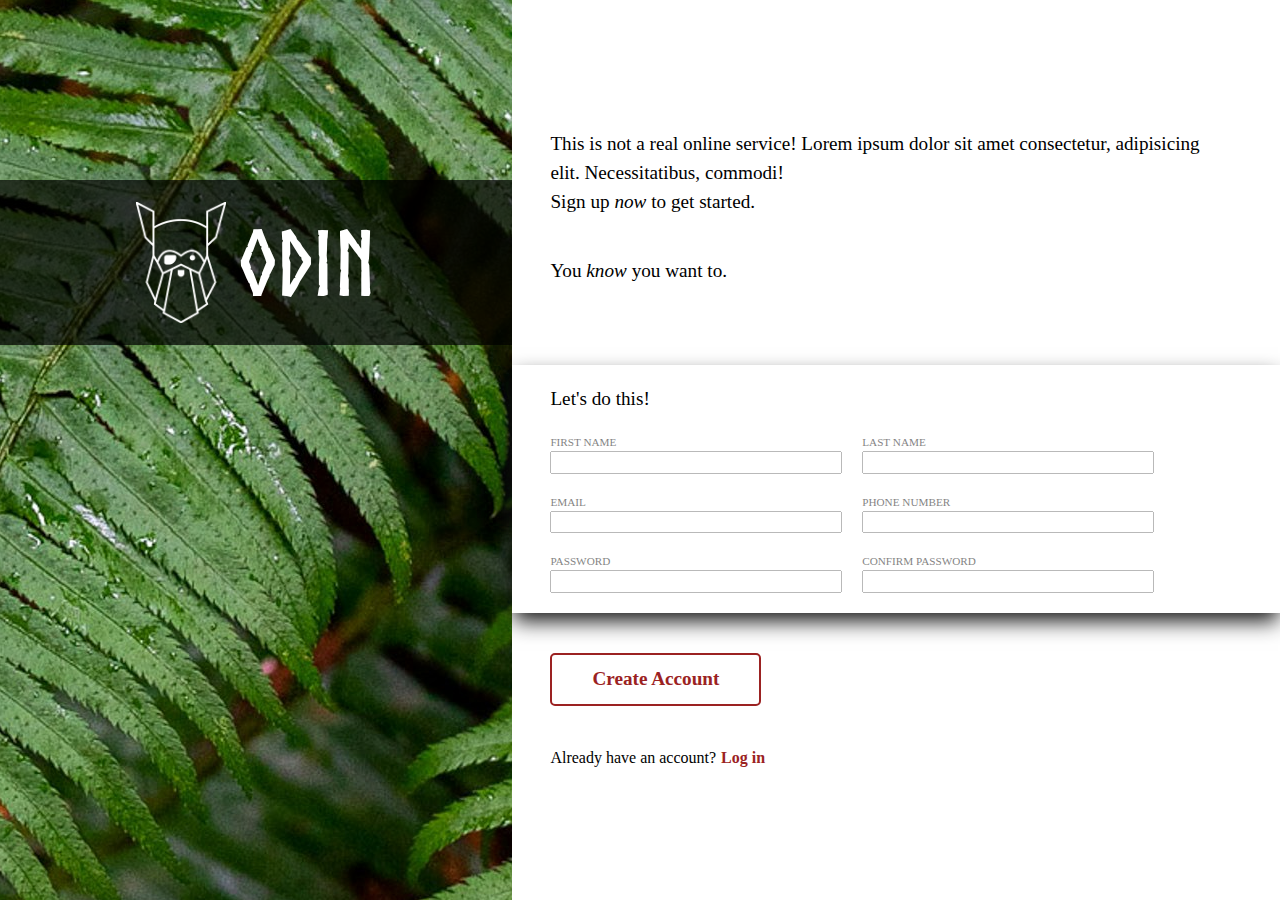
<file: index.html>
<!DOCTYPE html>
<html lang="en">
<head>
    <meta charset="UTF-8">
    <meta name="viewport" content="width=device-width, initial-scale=1.0">
    <title>Document</title>
    <link rel="stylesheet" href="style.css">
</head>
<body>
    <div class="content">
        <div class="picture">
            <div class="logo">
                <img src="./assests/odin-lined.png" alt="logo" class="odin-logo">
                <h1 class="odin">ODIN</h1>
            </div>
        </div>
        <div class="right">
            <div class="dummy-text left">
                <p>This is not a real online service! Lorem ipsum dolor sit amet consectetur, adipisicing elit. Necessitatibus, commodi!</p>
                <p>Sign up <em>now</em> to get started.</p>
                <p class="remote-text">You <em>know</em> you want to.</p>
            </div>
            <form action="#" >
                <div class="form left">
                        <p class="form-title">Let's do this!</p>
                        <div class="input">
                            <label for="first_name">FIRST NAME</label>
                            <input type="text" id="first_name" name="first_name" required>
                        </div>
                        <div class="input">
                            <label for="last_name">LAST NAME</label>
                            <input type="text" id="last_name" name="last_name" required>
                        </div>
                        <div class="input">
                            <label for="email">EMAIL</label>
                            <input type="email" id="email" name="email" required>
                        </div>
                        <div class="input">
                            <label for="phone_number">PHONE NUMBER</label>
                            <input type="text" id="phone_number" name="phone_number" required>
                        </div>
                        <div class="input">
                            <label for="password">PASSWORD</label>
                            <input type="text" id="password" name="password" minlength="8" required>
                        </div>
                        <div class="input">
                            <label for="confirm_password">CONFIRM PASSWORD</label>
                            <input type="text" id="confirm_password" name="confirm_password" minlength="8" required>
                        </div>
                </div>
                <div class="left button"><button type="submit">Create Account</button></div>
            </form>
            <div class="log-in left"><p>Already have an account?</p><a href="#">Log in</a></div>
        </div>
    </div>
</body>
<script src="./script.js"></script>
</html>
</file>
<file: style.css>
/*
  Josh's Custom CSS Reset
  https://www.joshwcomeau.com/css/custom-css-reset/
*/
*, *::before, *::after {
    box-sizing: border-box;
  }
  * {
    margin: 0;
  }
  body {
    line-height: 1.5;
    -webkit-font-smoothing: antialiased;
  }
  img, picture, video, canvas, svg {
    display: block;
    max-width: 100%;
  }
  input, button, textarea, select {
    font: inherit;
  }
  p, h1, h2, h3, h4, h5, h6 {
    overflow-wrap: break-word;
  }
  #root, #__next {
    isolation: isolate;
  }
  
@font-face {
    font-family: "odinLogo";
    src: url(./assests/Norse-Bold.otf) format('opentype');
}

.content{
    height: 100vh;
    width: 100vw;
}

.content,
.logo{
    display: flex;
    flex-flow: row wrap;
}


/* left-side */

.logo{
    height: auto;
    background-color: rgba(0, 0, 0, 0.7);
    position: relative;
    top: 20vh;
    gap: 1vw;
    padding: 15px 0;
    justify-content: center;
    align-items: center;
}

.odin-logo{
    width: 10vh;
}

.picture{
    background-image: url(./assests/sign-up-bg.jpg);
    width: 40vw;
    background-position: center;
    background-size: auto;
    background-repeat: no-repeat;
}

h1{
    color: white;
    font-family: odinLogo;
    font-size: 10vh;
}

/* right-side */
.right{
    width: 60vw;
    display: flex;
    flex-direction: column;
    justify-content: center;
}

.left{
    padding-left: 3vw;
}

.dummy-text{
    font-weight: 500;
    width: 90%;
    font-size: 1.2rem;
}

.remote-text{
    margin: 40px 0 80px;
}

/* form */
.form{
    box-shadow: 0 10px 20px -2px rgb(22, 22, 22);
    display: flex;
    flex-flow: row wrap;
    gap: 20px;
    padding-top: 20px;
    padding-bottom: 20px;
}

.input{
    display: flex;
    flex-flow: column wrap;
    width: 40%;
    font-size: 0.7rem;
    text-transform: uppercase;
    opacity: 50%;
}

button{
    background-color: rgba(0, 0, 0, 0);
    color: rgb(155, 34, 34);
    font-weight: 700;
    font-size: 1.2em;
    border: 2px solid rgb(155, 34, 34);
    border-radius: 5px;
    padding: 10px 40px;
    margin: 40px 0;
}

.log-in{
    display: flex;
    gap: 5px;
}

a{
    text-decoration: none;
    color: rgb(155, 34, 34);
    font-weight: 700;
}

.form-title{
    width: 100%;
    font-size: 1.2rem;
    font-weight: 500;
}

button:hover{
    background-color:  rgb(155, 34, 34);
    color: black;
    
}
</file>
